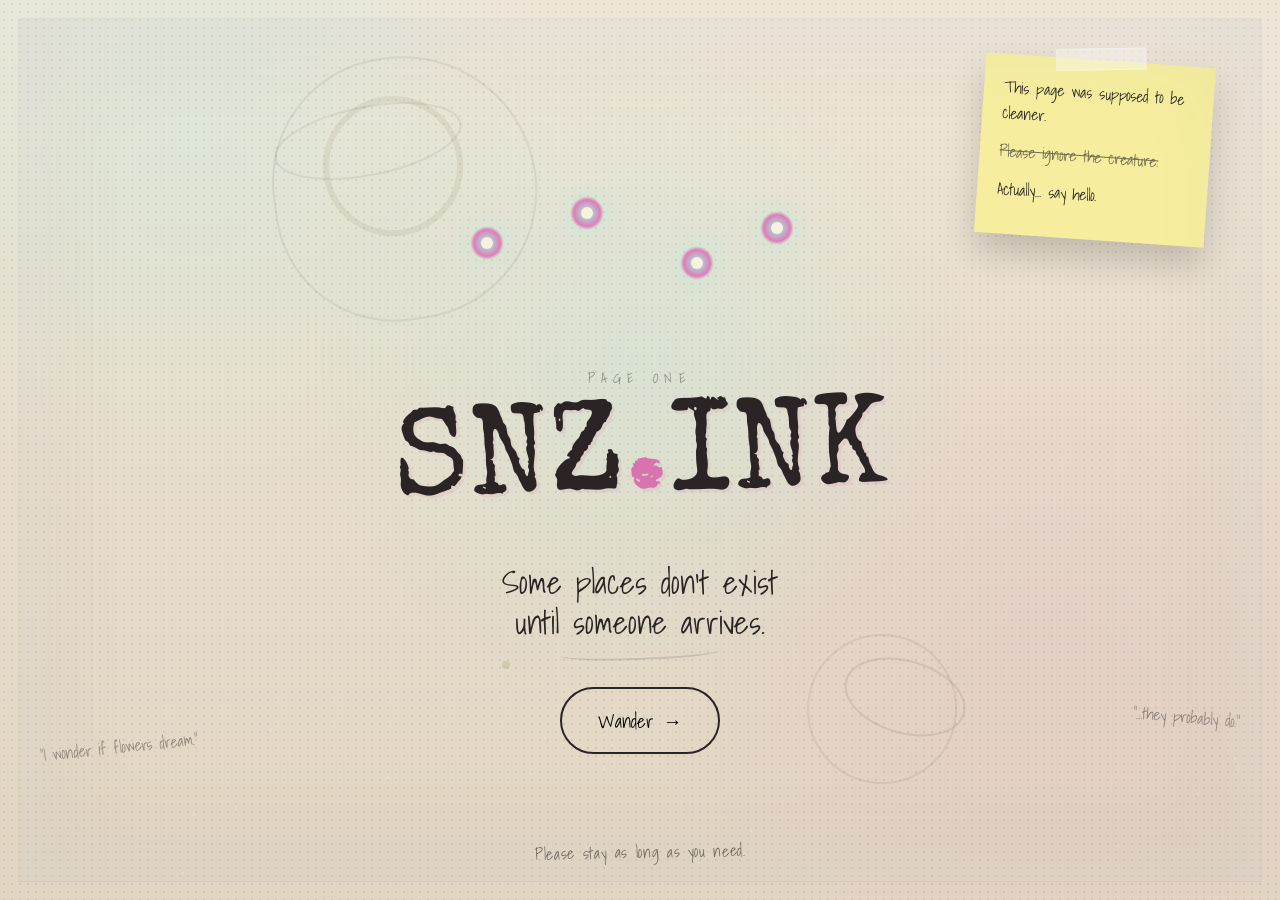
<file: index.html>
<!DOCTYPE html>
<html lang="en">

<head>
    <meta charset="UTF-8">
    <meta name="viewport" content="width=device-width, initial-scale=1.0">

    <title>SNZ.INK</title>

    <meta name="description"
        content="A quiet little corner for strange flowers, wandering minds, and rule-breaking art.">

    <link rel="preconnect" href="https://fonts.googleapis.com">
    <link rel="preconnect" href="https://fonts.gstatic.com" crossorigin>

    <link href="https://fonts.googleapis.com/css2?family=Special+Elite&family=Shadows+Into+Light&display=swap"
        rel="stylesheet">

    <link rel="stylesheet" href="style.css">
</head>
<!--

If you're reading this...

I hope you made something today.

Even if nobody sees it.

Especially then.

-->
<body>

    <!--
    =============================================================

        SNZ.INK
        Season I — Arrival

        If you're reading this...

        Welcome.

        Stay as long as you need.

    =============================================================
    -->

    <div id="paper"></div>
    <div id="grain"></div>
    <div id="light"></div>

    <main id="arrival">

        <aside class="margin-note">

            <div class="tape"></div>

            <p>
                This page was supposed
                to be cleaner.
            </p>

            <p class="crossed">
                Please ignore the creature.
            </p>

            <p>
                Actually...
                say hello.
            </p>

        </aside>

        <section class="hero">
<div class="circle-a"></div>
<div class="circle-b"></div>

<div class="paint"></div>
<div class="paint"></div>
<div class="paint"></div>
            <div class="coffee-ring"></div>

            <div class="flower-area">

                <div id="flower-container">
                    <!-- JavaScript grows things here -->
                </div>

            </div>

            <p class="page-number">
                page one
            </p>

            <h1>
                SNZ<span class="dot">.</span>INK
            </h1>

            <p class="quote">
                Some places don't exist
                <br>
                until someone arrives.
            </p>

            <a href="gallery.html" class="wander-link">
    <button id="beginButton">
        Wander →
    </button>
</a>

        </section>

        <div class="margin-thought left">
            "I wonder if flowers dream."
        </div>

        <div class="margin-thought right">
            "...they probably do."
        </div>

        <footer>

            <p id="changingThought">
                Please stay as long as you need.
            </p>

        </footer>

    </main>

    <script src="script.js"></script>

</body>

</html>
</file>
<file: style.css>
/* ==========================================================
   SNZ.INK
   Season I — Arrival
   Foundation
========================================================== */

@import url('https://fonts.googleapis.com/css2?family=Special+Elite&family=Shadows+Into+Light&display=swap');

:root{

    --paper:#efe6d8;
    --paper-dark:#e2d5c2;

    --ink:#2a2424;

    --pink:#d774b0;
    --cyan:#87f7e7;
    --green:#8ca56c;

    --shadow:rgba(0,0,0,.18);

}

*{
    margin:0;
    padding:0;
    box-sizing:border-box;
}

html{
    scroll-behavior:smooth;
}

body{

    min-height:100vh;
    overflow:hidden;

    font-family:"Shadows Into Light",cursive;
    color:var(--ink);

    background:

    radial-gradient(circle at 15% 15%,rgba(135,247,231,.15),transparent 28%),

    radial-gradient(circle at 82% 70%,rgba(215,116,176,.10),transparent 34%),

    linear-gradient(
        180deg,
        var(--paper),
        var(--paper-dark)
    );

}

/* ----------------------------------
    Paper Layers
---------------------------------- */

#paper,
#grain,
#light{

    position:fixed;
    inset:0;
    pointer-events:none;

}

#paper{

    opacity:.45;

    background:

    repeating-linear-gradient(

        0deg,

        rgba(255,255,255,.03),

        rgba(255,255,255,.03) 2px,

        transparent 2px,

        transparent 8px

    ),

    repeating-linear-gradient(

        90deg,

        rgba(0,0,0,.02),

        rgba(0,0,0,.02) 1px,

        transparent 1px,

        transparent 7px

    );

}

#grain{

    opacity:.08;

    background-image:

    radial-gradient(#000 .7px, transparent .8px);

    background-size:8px 8px;

    mix-blend-mode:multiply;

}

#light{

    background:

    radial-gradient(

        circle at 50% 40%,

        rgba(135,247,231,.16),

        transparent 340px

    );

}

/* ----------------------------------
    Main Layout
---------------------------------- */

#arrival{

    position:relative;

    min-height:100vh;

    display:flex;

    justify-content:center;
    align-items:center;
    flex-direction:column;

    padding:60px;

}

.hero{

    position:relative;

    text-align:center;

    max-width:900px;

}

.page-number{

    text-transform:uppercase;

    letter-spacing:.45em;

    opacity:.45;

    font-size:.9rem;

}

h1{

    margin-top:10px;

    font-family:"Special Elite",monospace;

    font-weight:400;

    font-size:clamp(4rem,11vw,8rem);

    transform:rotate(-1.5deg);

    text-shadow:

    3px 3px rgba(215,116,176,.12);

}

.dot{

    color:var(--pink);

}

.quote{

    margin:35px auto;

    max-width:650px;

    font-size:2rem;

    line-height:1.25;

}

/* ----------------------------------
    Wander Button
---------------------------------- */

#beginButton{

    margin-top:10px;

    background:transparent;

    border:2px solid var(--ink);

    border-radius:999px;

    padding:16px 36px;

    cursor:pointer;

    font:inherit;

    font-size:1.2rem;

    transition:.35s;

}

#beginButton:hover{

    background:var(--ink);

    color:white;

    transform:translateY(-3px);

    box-shadow:

    0 0 30px rgba(135,247,231,.30);

}

/* ----------------------------------
    Sticky Note
---------------------------------- */

.margin-note{

    position:absolute;

    top:60px;
    right:70px;

    width:230px;

    background:#f6ee9e;

    padding:20px;

    transform:rotate(4deg);

    box-shadow:

    0 18px 35px var(--shadow);

}

.margin-note p{

    margin-bottom:12px;

}

.crossed{

    text-decoration:line-through;

    opacity:.65;

}

.tape{

    position:absolute;

    width:90px;
    height:22px;

    left:50%;
    top:-12px;

    transform:

    translateX(-50%)
    rotate(-5deg);

    background:

    rgba(255,255,255,.40);

    border:

    1px solid rgba(255,255,255,.35);

}

/* ----------------------------------
    Coffee Ring
---------------------------------- */

.coffee-ring{

    position:absolute;

    width:140px;
    height:140px;

    left:-70px;
    top:-50px;

    border:

    6px solid rgba(92,61,36,.08);

    border-radius:50%;

}

/* ----------------------------------
    Margin Thoughts
---------------------------------- */

.margin-thought{

    position:absolute;

    font-size:1rem;

    opacity:.45;

}

.left{

    left:40px;
    bottom:140px;

    transform:rotate(-6deg);

}

.right{

    right:40px;
    bottom:170px;

    transform:rotate(5deg);

}

/* ----------------------------------
    Footer
---------------------------------- */

footer{

    position:absolute;

    bottom:35px;

    opacity:.65;

}

/* ----------------------------------
    Mobile
---------------------------------- */

@media(max-width:900px){

    .margin-note,
    .margin-thought{

        display:none;

    }

    .quote{

        font-size:1.5rem;

    }

}
/* ==========================================================
   SNZ.INK
   Hand-drawn details
   (append to the end of style.css)
========================================================== */

/* Gentle breathing */
.hero{
    animation: breathe 9s ease-in-out infinite;
}

@keyframes breathe{

    0%{
        transform:translateY(0px);
    }

    50%{
        transform:translateY(-6px);
    }

    100%{
        transform:translateY(0px);
    }

}

/* ------------------------------
   Sketchbook doodles
------------------------------ */

.hero::before{

    content:"";

    position:absolute;

    width:260px;
    height:260px;

    left:-120px;
    top:-90px;

    border:2px solid rgba(40,40,40,.08);

    border-radius:49% 53% 51% 47%;

    transform:rotate(-8deg);

}

.hero::after{

    content:"";

    position:absolute;

    width:120px;
    height:70px;

    right:-80px;
    bottom:20px;

    border:2px solid rgba(40,40,40,.10);

    border-radius:50%;

    transform:rotate(16deg);

}

/* ------------------------------
   Alien flowers
------------------------------ */

#flower-container{

    position:relative;

    width:420px;
    height:160px;

    margin:30px auto;

}

.alien-flower{

    position:absolute;

    width:34px;
    height:34px;

    border-radius:50%;

    background:
    radial-gradient(circle,
        #9bf9ea 0%,
        #dd7fb6 55%,
        rgba(255,255,255,0) 70%);

    filter:
        drop-shadow(0 0 10px rgba(135,247,231,.35));

    animation:
        sway 8s ease-in-out infinite;

}

.alien-flower::before{

    content:"";

    position:absolute;

    left:50%;
    top:50%;

    width:12px;
    height:12px;

    background:#f6f2dd;

    border-radius:50%;

    transform:
        translate(-50%,-50%);

}

.alien-flower:nth-child(1){

    left:40px;
    top:50px;

    animation-delay:0s;

}

.alien-flower:nth-child(2){

    left:140px;
    top:20px;

    animation-delay:2s;

}

.alien-flower:nth-child(3){

    left:250px;
    top:70px;

    animation-delay:4s;

}

.alien-flower:nth-child(4){

    left:330px;
    top:35px;

    animation-delay:1s;

}

@keyframes sway{

    0%{

        transform:
        rotate(-4deg)
        translateY(0);

    }

    50%{

        transform:
        rotate(5deg)
        translateY(-8px);

    }

    100%{

        transform:
        rotate(-4deg)
        translateY(0);

    }

}

/* ------------------------------
   Hidden sentence
------------------------------ */

body::after{

    content:"Please stay as long as you need.";

    position:fixed;

    left:18px;
    bottom:14px;

    font-size:.8rem;

    letter-spacing:.08em;

    opacity:.12;

    pointer-events:none;

    transform:rotate(-2deg);

}
/* ==========================================================
   The page has been worked on.
========================================================== */

/* Soft paper shadow */

body::before{

    content:"";

    position:fixed;

    inset:18px;

    border:1px solid rgba(0,0,0,.045);

    box-shadow:

        0 0 120px rgba(0,0,0,.08) inset,

        0 0 80px rgba(255,255,255,.35) inset;

    pointer-events:none;

    z-index:999;

}

/* ------------------------------------
   Pencil circles
------------------------------------ */

.hero .circle-a,
.hero .circle-b{

    position:absolute;

    border:2px solid rgba(40,40,40,.08);

    border-radius:50%;

}

.circle-a{

    width:190px;
    height:70px;

    top:-40px;
    left:-120px;

    transform:rotate(-11deg);

}

.circle-b{

    width:150px;
    height:150px;

    right:-70px;
    bottom:-30px;

    transform:rotate(7deg);

}

/* ------------------------------------
   Tiny paint splatters
------------------------------------ */

.paint{

    position:absolute;

    width:8px;
    height:8px;

    border-radius:50%;

    opacity:.35;

    filter:blur(.4px);

}

.paint:nth-child(1){

    background:#8ef4e5;

    left:15%;
    top:20%;

}

.paint:nth-child(2){

    background:#da79b5;

    right:18%;
    top:12%;

}

.paint:nth-child(3){

    background:#9fb17d;

    left:22%;
    bottom:14%;

}

/* ------------------------------------
   Handwritten footer
------------------------------------ */

footer{

    letter-spacing:.04em;

    transform:rotate(-1deg);

}
/* ===========================================================
   SNZ.INK
   "The page remembers."
   Final atmospheric additions
=========================================================== */

/* The entire page gently inhales and exhales */

body{

    animation:
        pageBreathing 18s ease-in-out infinite;

}

@keyframes pageBreathing{

    0%,100%{

        filter:saturate(100%) brightness(100%);

    }

    50%{

        filter:saturate(103%) brightness(101.5%);

    }

}

/* ------------------------------------------
   Tiny stars that are actually paint
------------------------------------------ */

.paintDust{

    position:fixed;

    width:2px;
    height:2px;

    border-radius:50%;

    background:white;

    opacity:.25;

    pointer-events:none;

    animation:
        driftDust linear infinite;

}

@keyframes driftDust{

    from{

        transform:
            translateY(0px);

    }

    to{

        transform:
            translateY(-80px);

        opacity:0;

    }

}

/* ------------------------------------------
   Paper corners
------------------------------------------ */

body::after{

    content:"";

    position:fixed;

    inset:14px;

    border:

        1px solid rgba(40,40,40,.05);

    pointer-events:none;

    clip-path:

        polygon(
            0 8px,
            8px 0,
            calc(100% - 8px) 0,
            100% 8px,
            100% calc(100% - 8px),
            calc(100% - 8px) 100%,
            8px 100%,
            0 calc(100% - 8px)
        );

}

/* ------------------------------------------
   A glowing flower
------------------------------------------ */

.alien-flower:nth-child(2){

    animation:

        sway 7s ease-in-out infinite,

        bloom 5s ease-in-out infinite;

}

@keyframes bloom{

    0%,100%{

        filter:

            drop-shadow(0 0 8px rgba(126,247,231,.35));

    }

    50%{

        filter:

            drop-shadow(0 0 28px rgba(126,247,231,.85));

    }

}

/* ------------------------------------------
   Scribble underline
------------------------------------------ */

.quote{

    position:relative;

}

.quote::after{

    content:"";

    position:absolute;

    left:50%;

    transform:
        translateX(-50%)
        rotate(-2deg);

    bottom:-18px;

    width:160px;

    height:12px;

    border-bottom:

        2px solid rgba(0,0,0,.12);

    border-radius:50%;

}

/* ------------------------------------------
   Handwriting effect
------------------------------------------ */

.margin-note{

    transition:
        transform .6s ease;

}

.margin-note:hover{

    transform:

        rotate(2deg)
        scale(1.03);

}

/* ------------------------------------------
   Wandering button glow
------------------------------------------ */

#beginButton{

    position:relative;

    overflow:hidden;

}

#beginButton::before{

    content:"";

    position:absolute;

    left:-120%;

    top:0;

    width:100%;

    height:100%;

    background:

    linear-gradient(

        90deg,

        transparent,

        rgba(255,255,255,.4),

        transparent

    );

}

#beginButton:hover::before{

    animation:
        shimmer 1s;

}

@keyframes shimmer{

    to{

        left:130%;

    }

}
/* =======================================================
   Gallery
======================================================= */

.gallery-page{

    overflow-y:auto;

}

.gallery-header{

    text-align:center;

    margin-top:90px;

    margin-bottom:60px;

}

.gallery-header h1{

    font-size:4rem;

}

.back{

    text-decoration:none;

    color:inherit;

    opacity:.6;

}

.gallery{

    width:min(1200px,92%);

    margin:auto;

    display:grid;

    grid-template-columns:

        repeat(auto-fit,minmax(300px,1fr));

    gap:70px;

    padding-bottom:120px;

}

.painting{

    position:relative;

    transform:rotate(calc(var(--r,0) * 1deg));

}

.painting:nth-child(1){

    --r:-2;

}

.painting:nth-child(2){

    --r:3;

}

.painting:nth-child(3){

    --r:-1;

}

.painting img{

    width:100%;

    display:block;

    background:white;

    padding:18px;

    box-shadow:

        0 18px 40px rgba(0,0,0,.18);

}

.painting:hover{

    transform:

        rotate(0deg)

        scale(1.02);

    transition:.4s;

}

.painting-note{

    margin-top:18px;

    font-size:1.1rem;

    opacity:.8;

}

.top-left{

    top:-10px;

    left:18px;

}

.top-right{

    top:-10px;

    right:18px;

}
/* -----------------------------------------
   Sketchbook Gallery
------------------------------------------*/

.painting{

    background:#f8f2e7;

    padding:18px 18px 28px;

    border-radius:4px;

    box-shadow:

        0 30px 60px rgba(0,0,0,.18);

    transition:

        transform .45s ease,

        box-shadow .45s ease;

}

.painting:nth-child(odd){

    transform:rotate(-2deg);

}

.painting:nth-child(even){

    transform:rotate(1.8deg);

}

.painting:hover{

    transform:

        rotate(0deg)

        translateY(-8px)

        scale(1.02);

}

.masking-tape{

    position:absolute;

    width:90px;

    height:24px;

    background:

        rgba(255,255,255,.45);

    backdrop-filter:blur(2px);

    top:-10px;

}

.masking-tape.left{

    left:22px;

    transform:rotate(-8deg);

}

.masking-tape.right{

    right:22px;

    transform:rotate(8deg);

}

.caption{

    margin-top:18px;

    text-align:left;

}

.chapter{

    font-size:.75rem;

    letter-spacing:.35em;

    opacity:.45;

}

.caption h2{

    margin:.5rem 0;

    font-family:"Special Elite",monospace;

    font-size:1.7rem;

    font-weight:400;

}

.caption p{

    opacity:.75;

    line-height:1.6;

}
.wander-link{
    text-decoration:none;
}
</file>
